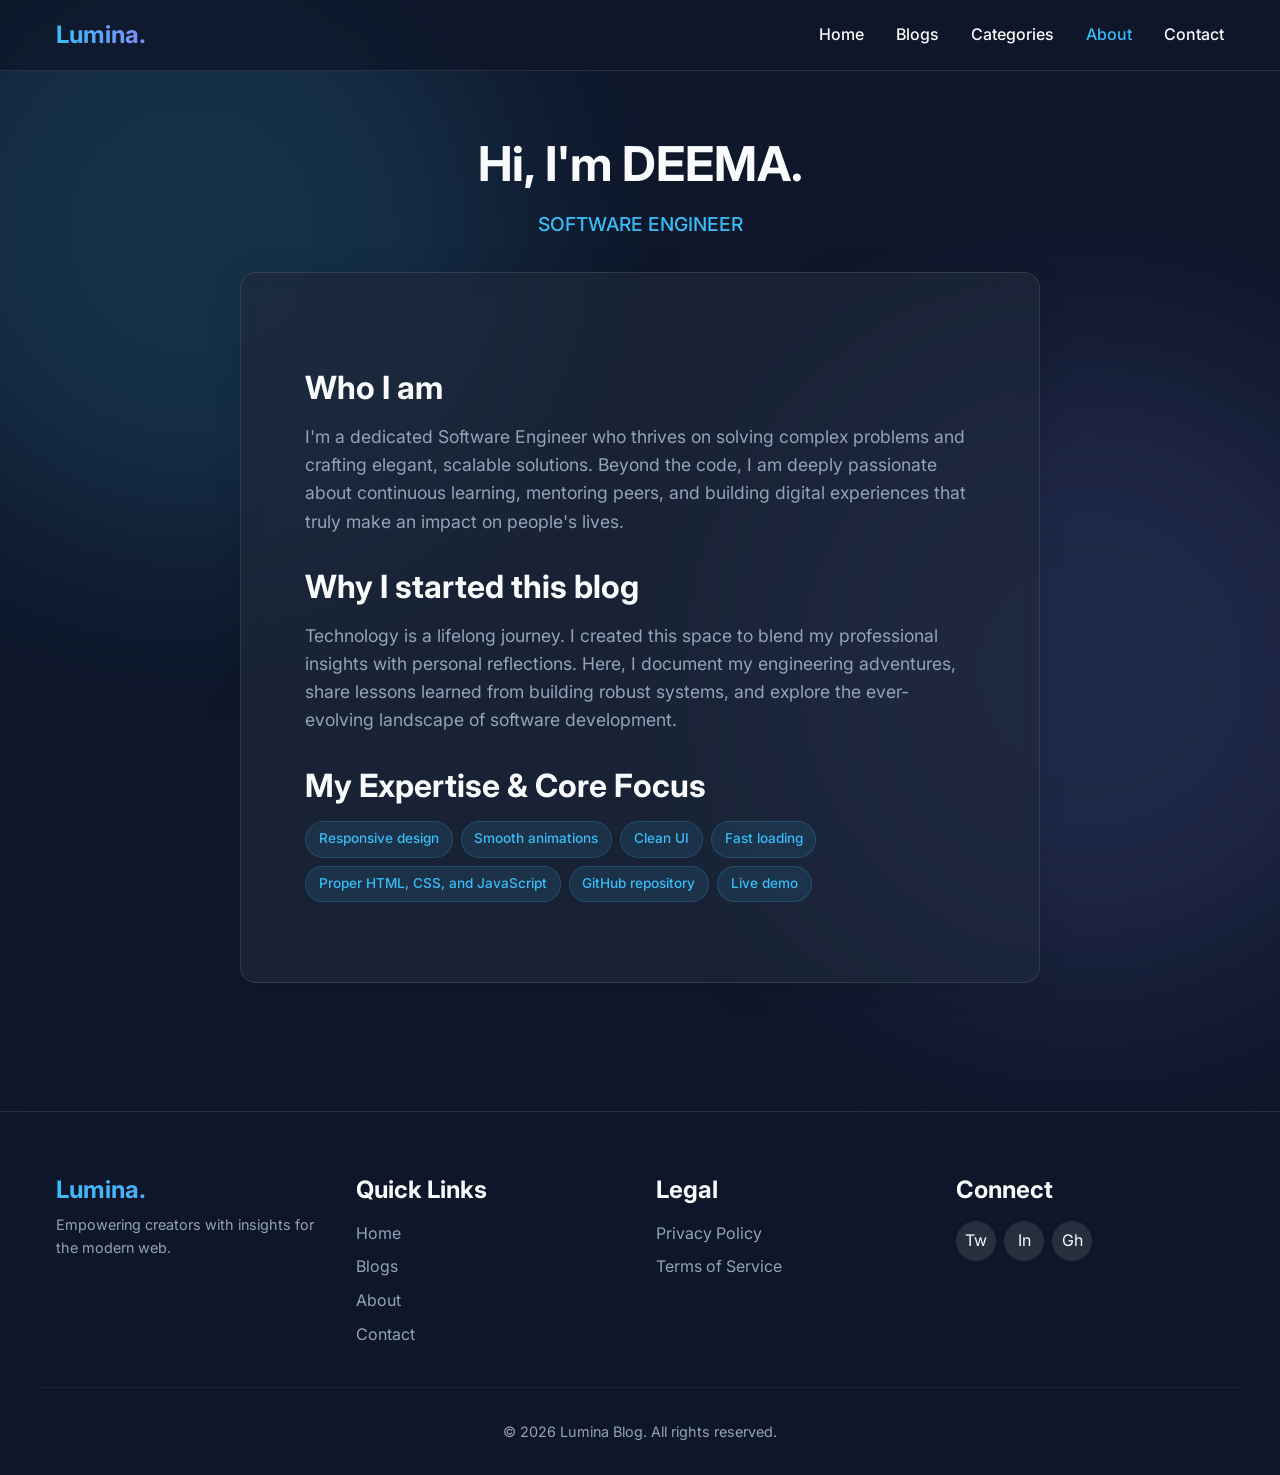
<file: about.html>
<!DOCTYPE html>
<html lang="en">
<head>
    <meta charset="UTF-8">
    <meta name="viewport" content="width=device-width, initial-scale=1.0">
    <title>About | Lumina</title>
    <link rel="stylesheet" href="styles.css">
</head>
<body>
    <header>
        <div class="container nav-content">
            <a href="home.html" class="logo">Lumina.</a>
            <nav class="nav-links">
                <a href="home.html">Home</a>
                <a href="index.html">Blogs</a>
                <a href="#">Categories</a>
                <a href="about.html" style="color: var(--accent);">About</a>
                <a href="contact.html">Contact</a>
            </nav>
        </div>
    </header>

    <main class="container">
        <section class="profile-section fade-in">
            <div>
                <h1>Hi, I'm DEEMA.</h1>
                <p style="color: var(--accent); font-size: 1.2rem; font-weight: 500;">SOFTWARE ENGINEER</p>
            </div>
            <div class="post-content glass" style="padding: var(--spacing-xl); text-align: left; max-width: 800px; width: 100%;">
                <h2>Who I am</h2>
                <p>I'm a dedicated Software Engineer who thrives on solving complex problems and crafting elegant, scalable solutions. Beyond the code, I am deeply passionate about continuous learning, mentoring peers, and building digital experiences that truly make an impact on people's lives.</p>
                
                <h2>Why I started this blog</h2>
                <p>Technology is a lifelong journey. I created this space to blend my professional insights with personal reflections. Here, I document my engineering adventures, share lessons learned from building robust systems, and explore the ever-evolving landscape of software development.</p>
                
                <h2>My Expertise & Core Focus</h2>
                <div class="tag-list" style="justify-content: flex-start; margin-top: var(--spacing-md);">
                    <span class="tag">Responsive design</span>
                    <span class="tag">Smooth animations</span>
                    <span class="tag">Clean UI</span>
                    <span class="tag">Fast loading</span>
                    <span class="tag">Proper HTML, CSS, and JavaScript</span>
                    <span class="tag">GitHub repository</span>
                    <span class="tag">Live demo</span>
                </div>
            </div>
        </section>
    </main>

    <footer>
        <div class="container footer-content">
            <div class="footer-col">
                <h3 class="logo" style="margin-bottom: var(--spacing-sm);">Lumina.</h3>
                <p style="color: var(--text-secondary); font-size: 0.9rem;">Empowering creators with insights for the modern web.</p>
            </div>
            <div class="footer-col">
                <h3>Quick Links</h3>
                <ul>
                    <li><a href="home.html">Home</a></li>
                    <li><a href="index.html">Blogs</a></li>
                    <li><a href="about.html">About</a></li>
                    <li><a href="contact.html">Contact</a></li>
                </ul>
            </div>
            <div class="footer-col">
                <h3>Legal</h3>
                <ul>
                    <li><a href="#">Privacy Policy</a></li>
                    <li><a href="#">Terms of Service</a></li>
                </ul>
            </div>
            <div class="footer-col">
                <h3>Connect</h3>
                <div class="social-icons">
                    <a href="#" class="social-icon">Tw</a>
                    <a href="#" class="social-icon">In</a>
                    <a href="#" class="social-icon">Gh</a>
                </div>
            </div>
        </div>
        <div class="container footer-bottom">
            &copy; 2026 Lumina Blog. All rights reserved.
        </div>
    </footer>

    <script src="script.js"></script>
</body>
</html>
</file>
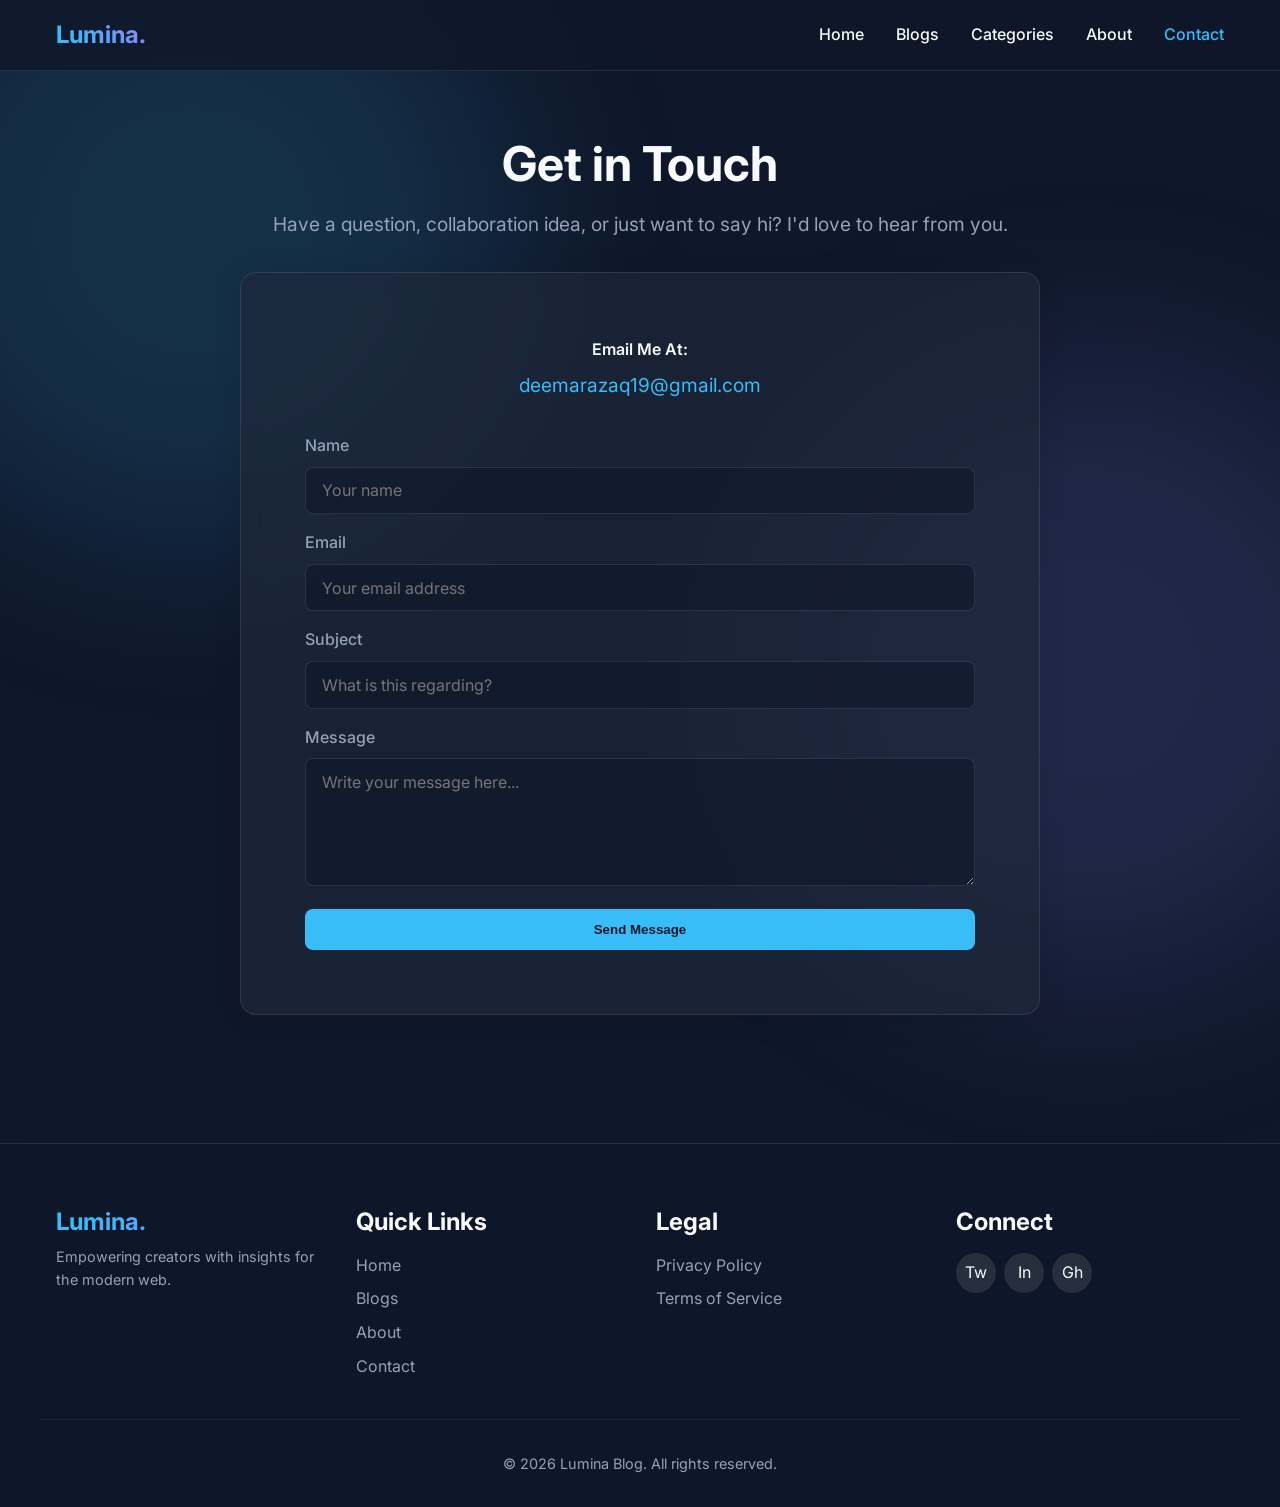
<file: contact.html>
<!DOCTYPE html>
<html lang="en">
<head>
    <meta charset="UTF-8">
    <meta name="viewport" content="width=device-width, initial-scale=1.0">
    <title>Contact | Lumina</title>
    <link rel="stylesheet" href="styles.css">
</head>
<body>
    <header>
        <div class="container nav-content">
            <a href="home.html" class="logo">Lumina.</a>
            <nav class="nav-links">
                <a href="home.html">Home</a>
                <a href="index.html">Blogs</a>
                <a href="#">Categories</a>
                <a href="about.html">About</a>
                <a href="contact.html" style="color: var(--accent);">Contact</a>
            </nav>
        </div>
    </header>

    <main class="container">
        <section class="fade-in" style="padding: var(--spacing-xl) 0; max-width: 800px; margin: 0 auto;">
            <div style="text-align: center; margin-bottom: var(--spacing-lg);">
                <h1>Get in Touch</h1>
                <p style="color: var(--text-secondary); font-size: 1.2rem;">Have a question, collaboration idea, or just want to say hi? I'd love to hear from you.</p>
            </div>

            <div class="glass" style="padding: var(--spacing-xl);">
                <div style="margin-bottom: var(--spacing-lg); text-align: center;">
                    <p style="font-weight: 600; margin-bottom: var(--spacing-sm);">Email Me At:</p>
                    <a href="mailto:deemarazaq19@gmail.com" style="color: var(--accent); font-size: 1.2rem;">deemarazaq19@gmail.com</a>
                </div>
                
                <form>
                    <div class="form-group">
                        <label for="name">Name</label>
                        <input type="text" id="name" placeholder="Your name" required>
                    </div>
                    <div class="form-group">
                        <label for="email">Email</label>
                        <input type="email" id="email" placeholder="Your email address" required>
                    </div>
                    <div class="form-group">
                        <label for="subject">Subject</label>
                        <input type="text" id="subject" placeholder="What is this regarding?" required>
                    </div>
                    <div class="form-group">
                        <label for="message">Message</label>
                        <textarea id="message" rows="5" placeholder="Write your message here..." required></textarea>
                    </div>
                    <button type="submit" class="btn" style="width: 100%;">Send Message</button>
                </form>
            </div>
        </section>
    </main>

    <footer>
        <div class="container footer-content">
            <div class="footer-col">
                <h3 class="logo" style="margin-bottom: var(--spacing-sm);">Lumina.</h3>
                <p style="color: var(--text-secondary); font-size: 0.9rem;">Empowering creators with insights for the modern web.</p>
            </div>
            <div class="footer-col">
                <h3>Quick Links</h3>
                <ul>
                    <li><a href="home.html">Home</a></li>
                    <li><a href="index.html">Blogs</a></li>
                    <li><a href="about.html">About</a></li>
                    <li><a href="contact.html">Contact</a></li>
                </ul>
            </div>
            <div class="footer-col">
                <h3>Legal</h3>
                <ul>
                    <li><a href="#">Privacy Policy</a></li>
                    <li><a href="#">Terms of Service</a></li>
                </ul>
            </div>
            <div class="footer-col">
                <h3>Connect</h3>
                <div class="social-icons">
                    <a href="#" class="social-icon">Tw</a>
                    <a href="#" class="social-icon">In</a>
                    <a href="#" class="social-icon">Gh</a>
                </div>
            </div>
        </div>
        <div class="container footer-bottom">
            &copy; 2026 Lumina Blog. All rights reserved.
        </div>
    </footer>

    <script src="script.js"></script>
</body>
</html>
</file>
<file: styles.css>
@import url('https://fonts.googleapis.com/css2?family=Inter:wght@300;400;500;600;700&display=swap');

:root {
  /* Colors */
  --bg-primary: #0f172a;
  --bg-secondary: #1e293b;
  --text-primary: #f8fafc;
  --text-secondary: #94a3b8;
  --accent: #38bdf8;
  --accent-hover: #0ea5e9;
  
  /* Glassmorphism */
  --glass-bg: rgba(30, 41, 59, 0.7);
  --glass-border: rgba(255, 255, 255, 0.1);
  --glass-shadow: 0 4px 30px rgba(0, 0, 0, 0.1);

  /* Spacing & Layout */
  --max-width: 1200px;
  --spacing-sm: 0.5rem;
  --spacing-md: 1rem;
  --spacing-lg: 2rem;
  --spacing-xl: 4rem;
  
  /* Transitions */
  --transition-fast: 0.2s ease;
  --transition-normal: 0.3s ease;
}

* {
  margin: 0;
  padding: 0;
  box-sizing: border-box;
}

body {
  font-family: 'Inter', sans-serif;
  background-color: var(--bg-primary);
  color: var(--text-primary);
  line-height: 1.6;
  min-height: 100vh;
  position: relative;
  overflow-x: hidden;
}

/* Background Gradients */
body::before, body::after {
  content: '';
  position: fixed;
  width: 50vw;
  height: 50vw;
  border-radius: 50%;
  filter: blur(100px);
  z-index: -1;
  opacity: 0.15;
}

body::before {
  top: -10%;
  left: -10%;
  background: var(--accent);
}

body::after {
  bottom: -10%;
  right: -10%;
  background: #818cf8;
}

a {
  color: inherit;
  text-decoration: none;
}

img {
  max-width: 100%;
  display: block;
}

/* Typography */
h1, h2, h3, h4 {
  font-weight: 700;
  line-height: 1.2;
}

h1 { font-size: 3rem; margin-bottom: var(--spacing-md); }
h2 { font-size: 2rem; margin-bottom: var(--spacing-md); }
h3 { font-size: 1.5rem; margin-bottom: var(--spacing-sm); }

/* Layout Utilities */
.container {
  max-width: var(--max-width);
  margin: 0 auto;
  padding: 0 var(--spacing-md);
}

/* Glass Utility */
.glass {
  background: var(--glass-bg);
  backdrop-filter: blur(12px);
  -webkit-backdrop-filter: blur(12px);
  border: 1px solid var(--glass-border);
  box-shadow: var(--glass-shadow);
  border-radius: 16px;
}

/* Header */
header {
  position: sticky;
  top: 0;
  z-index: 100;
  padding: var(--spacing-md) 0;
  background: rgba(15, 23, 42, 0.8);
  backdrop-filter: blur(10px);
  border-bottom: 1px solid var(--glass-border);
}

.nav-content {
  display: flex;
  justify-content: space-between;
  align-items: center;
}

.logo {
  font-size: 1.5rem;
  font-weight: 700;
  background: linear-gradient(to right, #38bdf8, #818cf8);
  -webkit-background-clip: text;
  -webkit-text-fill-color: transparent;
}

.nav-links {
  display: flex;
  gap: var(--spacing-lg);
}

.nav-links a {
  font-weight: 500;
  transition: color var(--transition-fast);
}

.nav-links a:hover {
  color: var(--accent);
}

/* Hero Section */
.hero {
  padding: var(--spacing-xl) 0;
  text-align: center;
}

.hero p {
  color: var(--text-secondary);
  font-size: 1.2rem;
  max-width: 600px;
  margin: 0 auto;
}

/* Blog Grid */
.blog-grid {
  display: grid;
  grid-template-columns: repeat(auto-fill, minmax(300px, 1fr));
  gap: var(--spacing-lg);
  padding: var(--spacing-lg) 0 var(--spacing-xl);
}

/* Blog Card */
.blog-card {
  overflow: hidden;
  transition: transform var(--transition-normal), box-shadow var(--transition-normal);
  cursor: pointer;
  display: flex;
  flex-direction: column;
}

.blog-card:hover {
  transform: translateY(-5px);
  box-shadow: 0 10px 40px rgba(0, 0, 0, 0.2);
}

.blog-card-image {
  width: 100%;
  height: 200px;
  object-fit: cover;
  border-bottom: 1px solid var(--glass-border);
}

.blog-card-content {
  padding: var(--spacing-lg);
  display: flex;
  flex-direction: column;
  flex-grow: 1;
}

.blog-meta {
  color: var(--accent);
  font-size: 0.875rem;
  font-weight: 500;
  margin-bottom: var(--spacing-sm);
}

.blog-card p {
  color: var(--text-secondary);
  margin-bottom: var(--spacing-md);
  flex-grow: 1;
}

.read-more {
  color: var(--text-primary);
  font-weight: 600;
  font-size: 0.9rem;
  display: inline-flex;
  align-items: center;
  transition: color var(--transition-fast);
}

.read-more:hover {
  color: var(--accent);
}

.read-more::after {
  content: '→';
  margin-left: 5px;
  transition: transform var(--transition-fast);
}

.blog-card:hover .read-more::after {
  transform: translateX(5px);
}

/* Post View Page */
.post-header {
  padding: var(--spacing-xl) 0 var(--spacing-lg);
  text-align: center;
  max-width: 800px;
  margin: 0 auto;
}

.post-meta {
  color: var(--accent);
  font-weight: 500;
  margin-bottom: var(--spacing-md);
  display: block;
}

.post-hero-image {
  width: 100%;
  height: 400px;
  object-fit: cover;
  border-radius: 16px;
  margin-bottom: var(--spacing-xl);
}

.post-content {
  max-width: 800px;
  margin: 0 auto;
  font-size: 1.1rem;
  color: var(--text-secondary);
}

.post-content p {
  margin-bottom: var(--spacing-md);
}

.post-content h2 {
  color: var(--text-primary);
  margin-top: var(--spacing-lg);
}

/* Animations */
.fade-in {
  opacity: 0;
  transform: translateY(20px);
  transition: opacity 0.6s ease-out, transform 0.6s ease-out;
}

.fade-in.visible {
  opacity: 1;
  transform: translateY(0);
}

/* Responsive */
@media (max-width: 768px) {
  h1 { font-size: 2.5rem; }
  .nav-links { display: none; /* Basic mobile nav hidden for simplicity */ }
  .post-hero-image { height: 250px; }
}

/* Forms & Inputs */
.form-group {
  margin-bottom: var(--spacing-md);
}

.form-group label {
  display: block;
  margin-bottom: var(--spacing-sm);
  color: var(--text-secondary);
  font-weight: 500;
}

input, textarea, select {
  width: 100%;
  padding: 0.8rem 1rem;
  background: rgba(15, 23, 42, 0.6);
  border: 1px solid var(--glass-border);
  border-radius: 8px;
  color: var(--text-primary);
  font-family: inherit;
  font-size: 1rem;
  transition: border-color var(--transition-fast), box-shadow var(--transition-fast);
}

input:focus, textarea:focus, select:focus {
  outline: none;
  border-color: var(--accent);
  box-shadow: 0 0 0 2px rgba(56, 189, 248, 0.2);
}

.btn {
  display: inline-block;
  padding: 0.8rem 1.5rem;
  background: var(--accent);
  color: #0f172a;
  font-weight: 600;
  border: none;
  border-radius: 8px;
  cursor: pointer;
  transition: background var(--transition-fast), transform var(--transition-fast);
  text-align: center;
}

.btn:hover {
  background: var(--accent-hover);
  transform: translateY(-2px);
}

.btn-glass {
  background: var(--glass-bg);
  color: var(--text-primary);
  border: 1px solid var(--glass-border);
  backdrop-filter: blur(12px);
}
.btn-glass:hover {
  background: rgba(255, 255, 255, 0.1);
  color: var(--text-primary);
}

/* Search Bar */
.search-container {
  display: flex;
  gap: var(--spacing-sm);
  max-width: 500px;
  margin: 0 auto var(--spacing-lg);
}
.search-container input {
  flex-grow: 1;
}

/* Categories & Tags */
.category-list, .tag-list {
  display: flex;
  flex-wrap: wrap;
  gap: var(--spacing-sm);
  margin-bottom: var(--spacing-md);
  justify-content: center;
}
.tag {
  background: rgba(56, 189, 248, 0.1);
  color: var(--accent);
  padding: 0.4rem 0.8rem;
  border-radius: 20px;
  font-size: 0.85rem;
  font-weight: 500;
  border: 1px solid rgba(56, 189, 248, 0.2);
  transition: background var(--transition-fast);
}
.tag:hover {
  background: rgba(56, 189, 248, 0.2);
}

/* About Page */
.profile-section {
  display: flex;
  flex-direction: column;
  align-items: center;
  text-align: center;
  gap: var(--spacing-lg);
  padding: var(--spacing-xl) 0;
}
.profile-img {
  width: 150px;
  height: 150px;
  border-radius: 50%;
  object-fit: cover;
  border: 4px solid var(--accent);
  box-shadow: 0 0 20px rgba(56, 189, 248, 0.3);
}

/* Single Post Specifics */
.post-meta-details {
  display: flex;
  justify-content: center;
  gap: var(--spacing-md);
  color: var(--text-secondary);
  font-size: 0.9rem;
  margin-bottom: var(--spacing-md);
}
.toc {
  background: rgba(15, 23, 42, 0.4);
  padding: var(--spacing-lg);
  border-radius: 12px;
  margin-bottom: var(--spacing-xl);
  border: 1px solid var(--glass-border);
}
.toc ul {
  list-style: none;
  padding-left: var(--spacing-md);
}
.toc a {
  color: var(--text-secondary);
  display: block;
  margin-bottom: 0.5rem;
}
.toc a:hover {
  color: var(--accent);
}

.share-buttons {
  display: flex;
  gap: var(--spacing-md);
  margin-top: var(--spacing-xl);
  padding-top: var(--spacing-md);
  border-top: 1px solid var(--glass-border);
}
.post-navigation {
  display: flex;
  justify-content: space-between;
  margin-top: var(--spacing-xl);
  gap: var(--spacing-md);
}
.post-nav-card {
  flex: 1;
  padding: var(--spacing-md);
  text-align: center;
}

/* Comments Section */
.comments-section {
  margin-top: var(--spacing-xl);
  padding-top: var(--spacing-xl);
  border-top: 1px solid var(--glass-border);
}
.comment {
  padding: var(--spacing-md);
  background: rgba(255, 255, 255, 0.03);
  border-radius: 12px;
  margin-bottom: var(--spacing-md);
}

/* Footer */
footer {
  background: rgba(15, 23, 42, 0.9);
  backdrop-filter: blur(10px);
  border-top: 1px solid var(--glass-border);
  padding: var(--spacing-xl) 0 var(--spacing-lg);
  margin-top: var(--spacing-xl);
}
.footer-content {
  display: grid;
  grid-template-columns: repeat(auto-fit, minmax(200px, 1fr));
  gap: var(--spacing-lg);
  margin-bottom: var(--spacing-lg);
}
.footer-col h3 {
  color: var(--text-primary);
  margin-bottom: var(--spacing-md);
}
.footer-col ul {
  list-style: none;
}
.footer-col ul li {
  margin-bottom: 0.5rem;
}
.footer-col ul a {
  color: var(--text-secondary);
  transition: color var(--transition-fast);
}
.footer-col ul a:hover {
  color: var(--accent);
}
.social-icons {
  display: flex;
  gap: var(--spacing-sm);
}
.social-icon {
  width: 40px;
  height: 40px;
  display: flex;
  align-items: center;
  justify-content: center;
  background: rgba(255,255,255,0.1);
  border-radius: 50%;
  color: var(--text-primary);
  transition: background var(--transition-fast);
}
.social-icon:hover {
  background: var(--accent);
}
.footer-bottom {
  text-align: center;
  color: var(--text-secondary);
  padding-top: var(--spacing-lg);
  border-top: 1px solid rgba(255,255,255,0.05);
  font-size: 0.9rem;
}
</file>
